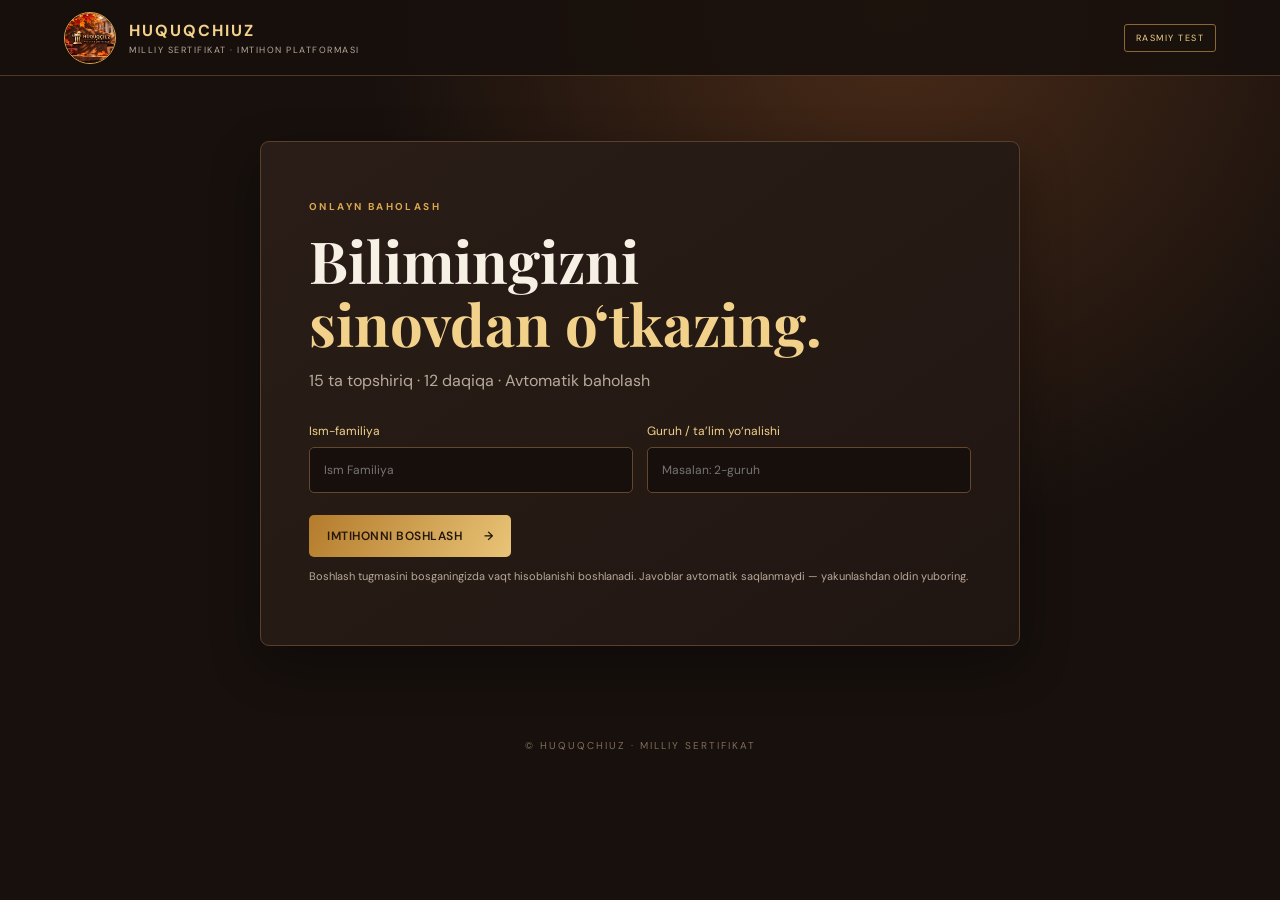
<file: index.html>
<!doctype html>
<html lang="uz"><head><meta charset="utf-8"><meta name="viewport" content="width=device-width,initial-scale=1"><title>HUQUQCHIUZ — Imtihon</title><link rel="stylesheet" href="/style.css"></head>
<body><header class="top"><img src="/huquqchiuz-logo.jpg"><div><b>HUQUQCHIUZ</b><span>MILLIY SERTIFIKAT · IMTIHON PLATFORMASI</span></div><span class="top-tag">RASMIY TEST</span></header>
<main class="wrap">
<section id="start" class="panel intro"><p class="eyebrow">ONLAYN BAHOLASH</p><h1>Bilimingizni<br><em>sinovdan o‘tkazing.</em></h1><p class="muted">15 ta topshiriq · 12 daqiqa · Avtomatik baholash</p>
<div class="fields"><label>Ism-familiya<input id="fullname" placeholder="Ism Familiya" autocomplete="name"></label><label>Guruh / ta’lim yo‘nalishi <input id="group" placeholder="Masalan: 2-guruh"></label></div><button id="begin" class="gold-btn">IMTIHONNI BOSHLASH <span>→</span></button><p class="small muted">Boshlash tugmasini bosganingizda vaqt hisoblanishi boshlanadi. Javoblar avtomatik saqlanmaydi — yakunlashdan oldin yuboring.</p></section>
<section id="exam" class="hidden">
<div class="exam-head"><div><p class="eyebrow">HUQUQSHUNOSLIK FANLARI</p><h2>Imtihon topshiriqlari</h2></div><div class="timer" id="timer">12:00</div></div>
<div class="progress"><div id="progressbar"></div></div><div class="exam-layout"><aside class="navigator panel"><b>Savollar</b><div id="nav" class="navgrid"></div><p class="small muted">Oltin — javob belgilangan</p></aside><article class="panel question-panel"><div class="q-meta"><span id="qnum">SAVOL 1 / 15</span><span id="qtype">TEST</span></div><h3 id="qtext"></h3><p id="qbody" class="qbody"></p><div id="answers"></div><div class="q-actions"><button id="prev" class="ghost">← Oldingi</button><button id="next" class="gold-btn">Keyingi →</button></div></article></div>
<div class="submit-row"><span id="answeredCount">0 / 15 javob belgilangan</span><button id="finish" class="finish-btn">IMTIHONNI YAKUNLASH</button></div></section>
<section id="result" class="panel hidden"><p class="eyebrow">IMTIHON YAKUNLANDI</p><h1>Natijangiz</h1><div class="score" id="score">—</div><p id="resultText" class="muted"></p><p class="small muted">Natija tizimga yuborildi. Batafsil natijalar faqat vakolatli admin panelida ko‘rinadi.</p></section>
</main><footer>© HUQUQCHIUZ · MILLIY SERTIFIKAT</footer><script src="/questions.js"></script><script src="/app.js"></script></body></html>
</file>
<file: style.css>
@import url('https://fonts.googleapis.com/css2?family=DM+Sans:wght@400;500;600;700&family=Playfair+Display:wght@600;700&display=swap');
:root{--bg:#17100d;--panel:#241914;--panel2:#2d2019;--gold:#d9a84e;--gold2:#f2d18b;--text:#f7f0e5;--muted:#b8a99a;--line:#59402d}*{box-sizing:border-box}body{margin:0;background:radial-gradient(ellipse at 70% 0%,#4a2b18 0,transparent 42%),var(--bg);color:var(--text);font-family:'DM Sans',sans-serif;min-height:100vh}.top{height:76px;border-bottom:1px solid #503822;display:flex;align-items:center;gap:13px;padding:10px max(5vw,20px);background:#160f0cdd}.top img{width:52px;height:52px;object-fit:cover;object-position:center;border-radius:50%;border:1px solid var(--gold)}.top div{display:flex;flex-direction:column;gap:3px}.top b{letter-spacing:2px;color:var(--gold2);font-size:16px}.top span{font-size:9px;letter-spacing:1.5px;color:var(--muted)}.top-tag{margin-left:auto;border:1px solid #8c6735;padding:7px 11px;border-radius:3px;color:var(--gold2)!important}.wrap{max-width:1050px;margin:45px auto;padding:0 20px}.panel{background:linear-gradient(145deg,#2a1d17,#201611);border:1px solid var(--line);border-radius:9px;box-shadow:0 18px 50px #0005}.intro{max-width:760px;margin:65px auto;padding:48px}.eyebrow{font-size:10px;letter-spacing:2.4px;color:var(--gold);font-weight:700}.intro h1,h1{font:700 clamp(34px,6vw,58px)/1.08 'Playfair Display',serif;margin:16px 0}.intro h1 em{color:var(--gold2);font-style:normal}.muted{color:var(--muted)}.fields{display:grid;grid-template-columns:1fr 1fr;gap:14px;margin:32px 0 22px}.fields label{font-size:12px;color:var(--gold2)}input{display:block;width:100%;margin-top:8px;background:#170f0b;border:1px solid #63482e;border-radius:5px;padding:14px;color:white;font:inherit;outline:none}input:focus{border-color:var(--gold)}button{font:600 12px 'DM Sans';letter-spacing:.5px;cursor:pointer;border-radius:5px;padding:13px 18px}.gold-btn{background:linear-gradient(120deg,#b47b2c,#e9c477);color:#24160c;border:0}.gold-btn:hover{filter:brightness(1.08)}.gold-btn span{margin-left:18px}.small{font-size:11px;line-height:1.6}.hidden{display:none!important}.exam-head{display:flex;justify-content:space-between;align-items:center;margin-bottom:18px}.exam-head h2{font:600 28px 'Playfair Display';margin:5px 0}.timer{font-size:27px;font-weight:700;color:var(--gold2);background:#2a1c14;border:1px solid #896334;padding:10px 18px;border-radius:6px;font-variant-numeric:tabular-nums}.timer.warning{color:#ff8a70;border-color:#a94c35}.progress{height:4px;background:#493323;margin-bottom:20px;border-radius:5px;overflow:hidden}.progress div{height:100%;width:0;background:var(--gold);transition:width .2s}.exam-layout{display:grid;grid-template-columns:205px 1fr;gap:18px}.navigator{padding:18px;height:max-content}.navgrid{display:grid;grid-template-columns:repeat(5,1fr);gap:7px;margin:15px 0}.navgrid button{padding:9px 0;background:#1a120e;color:#d8cabb;border:1px solid #57402d}.navgrid button.active{border-color:var(--gold);color:var(--gold2)}.navgrid button.done{background:#9d702e;color:#160f0b;border-color:#d7ae62}.question-panel{padding:28px;min-height:400px}.q-meta{display:flex;justify-content:space-between;color:var(--gold);font-size:10px;letter-spacing:1.5px;font-weight:700}.question-panel h3{font:600 23px/1.35 'Playfair Display';margin:22px 0 12px}.qbody{color:#d4c4b2;line-height:1.7;font-size:14px;white-space:pre-line}.option{display:flex;gap:12px;align-items:flex-start;padding:14px;margin:9px 0;background:#1a120e;border:1px solid #4b3626;border-radius:5px;cursor:pointer;line-height:1.5;font-size:14px}.option:hover{border-color:#a77b3e}.option.selected{border-color:var(--gold);background:#48331e}.option input{width:auto;margin:2px 0 0;accent-color:#d8a64c}.written{width:100%;min-height:90px;resize:vertical;background:#180f0b;border:1px solid #63482e;border-radius:5px;padding:14px;color:white;font:16px 'DM Sans'}.q-actions{display:flex;justify-content:space-between;margin-top:28px}.ghost{background:transparent;color:var(--gold2);border:1px solid #755533}.submit-row{display:flex;justify-content:space-between;align-items:center;padding:16px 4px;color:var(--muted);font-size:12px}.finish-btn{background:#f0dfc4;color:#27180e;border:0}.score{font:700 76px 'Playfair Display';color:var(--gold2);margin:15px 0}footer{text-align:center;padding:28px;color:#806d5a;font-size:10px;letter-spacing:2px}@media(max-width:700px){.wrap{margin:25px auto}.intro{padding:28px;margin:25px auto}.fields{grid-template-columns:1fr}.exam-layout{grid-template-columns:1fr}.navigator{order:2}.navgrid{grid-template-columns:repeat(8,1fr)}.question-panel{padding:20px}.exam-head h2{font-size:22px}.timer{font-size:21px;padding:8px 12px}.top-tag{display:none}.submit-row{gap:10px}.finish-btn{padding:12px}.question-panel h3{font-size:20px}}
</file>
